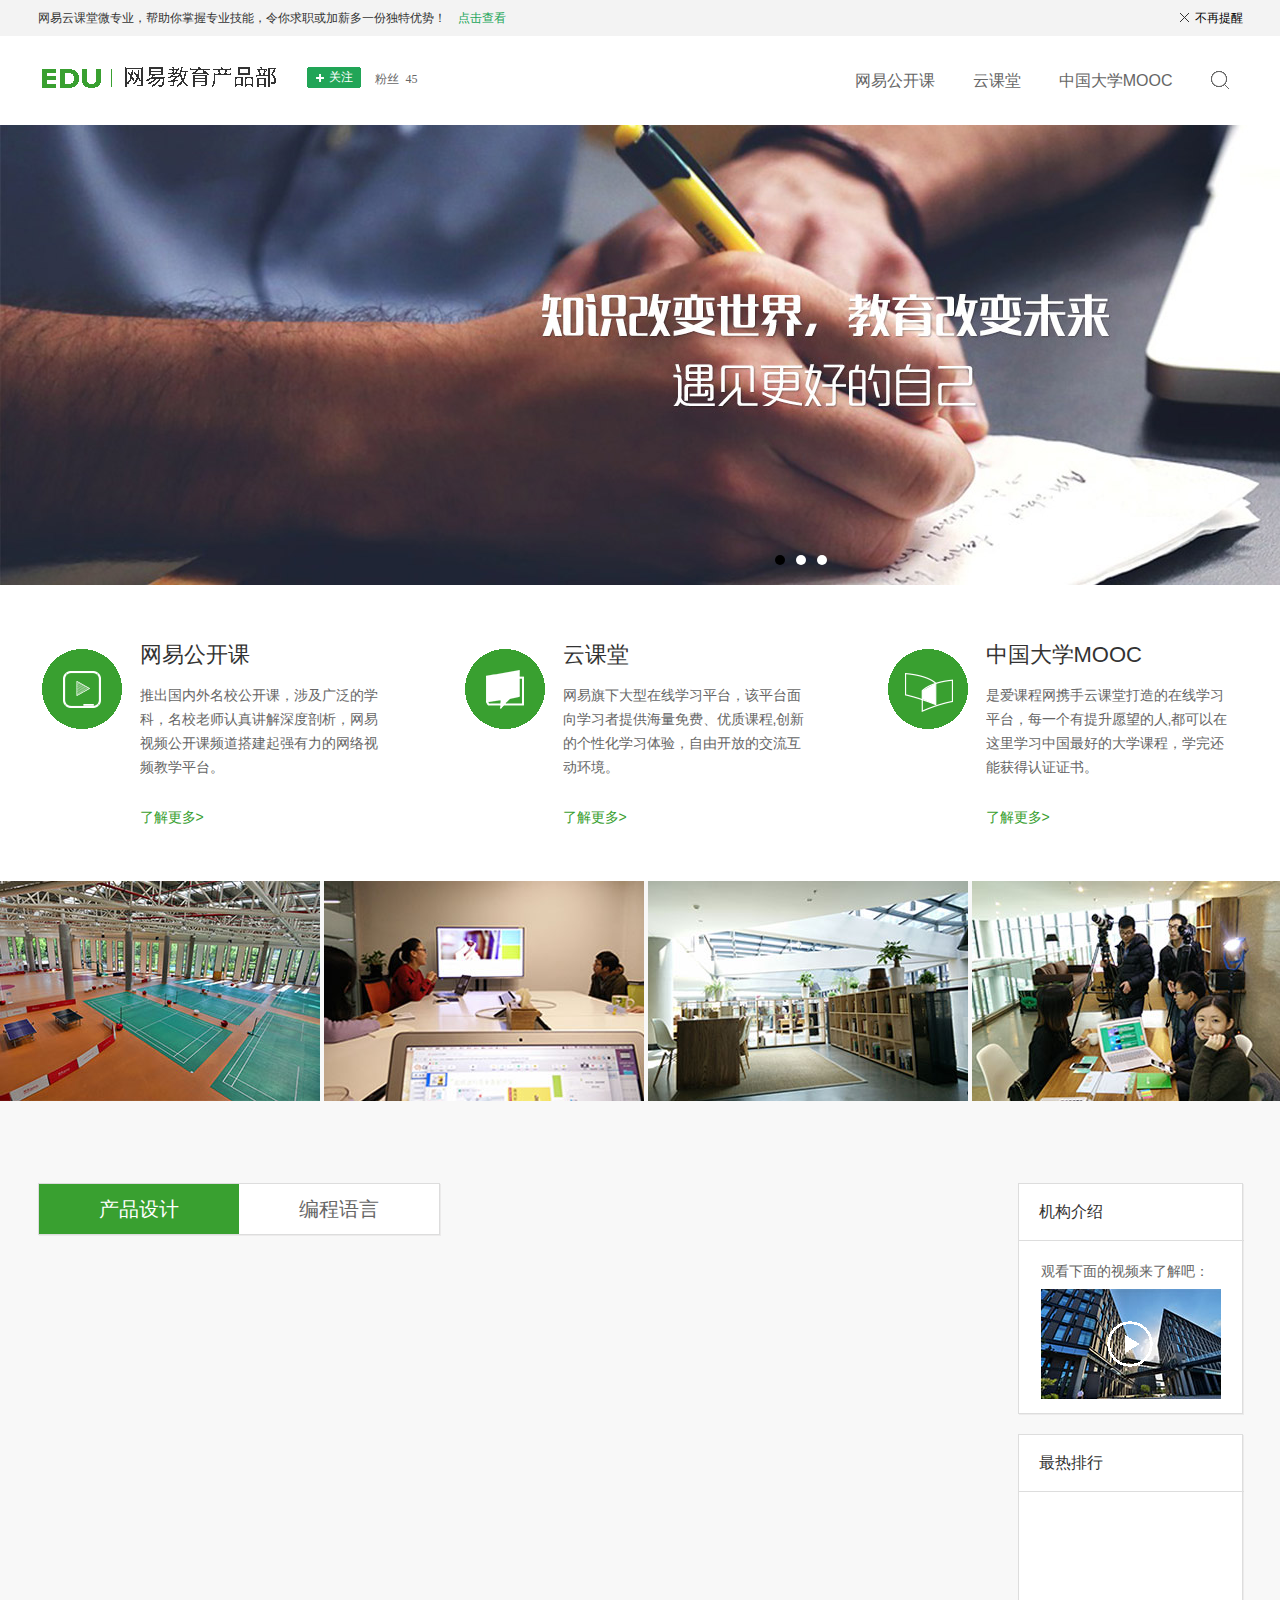
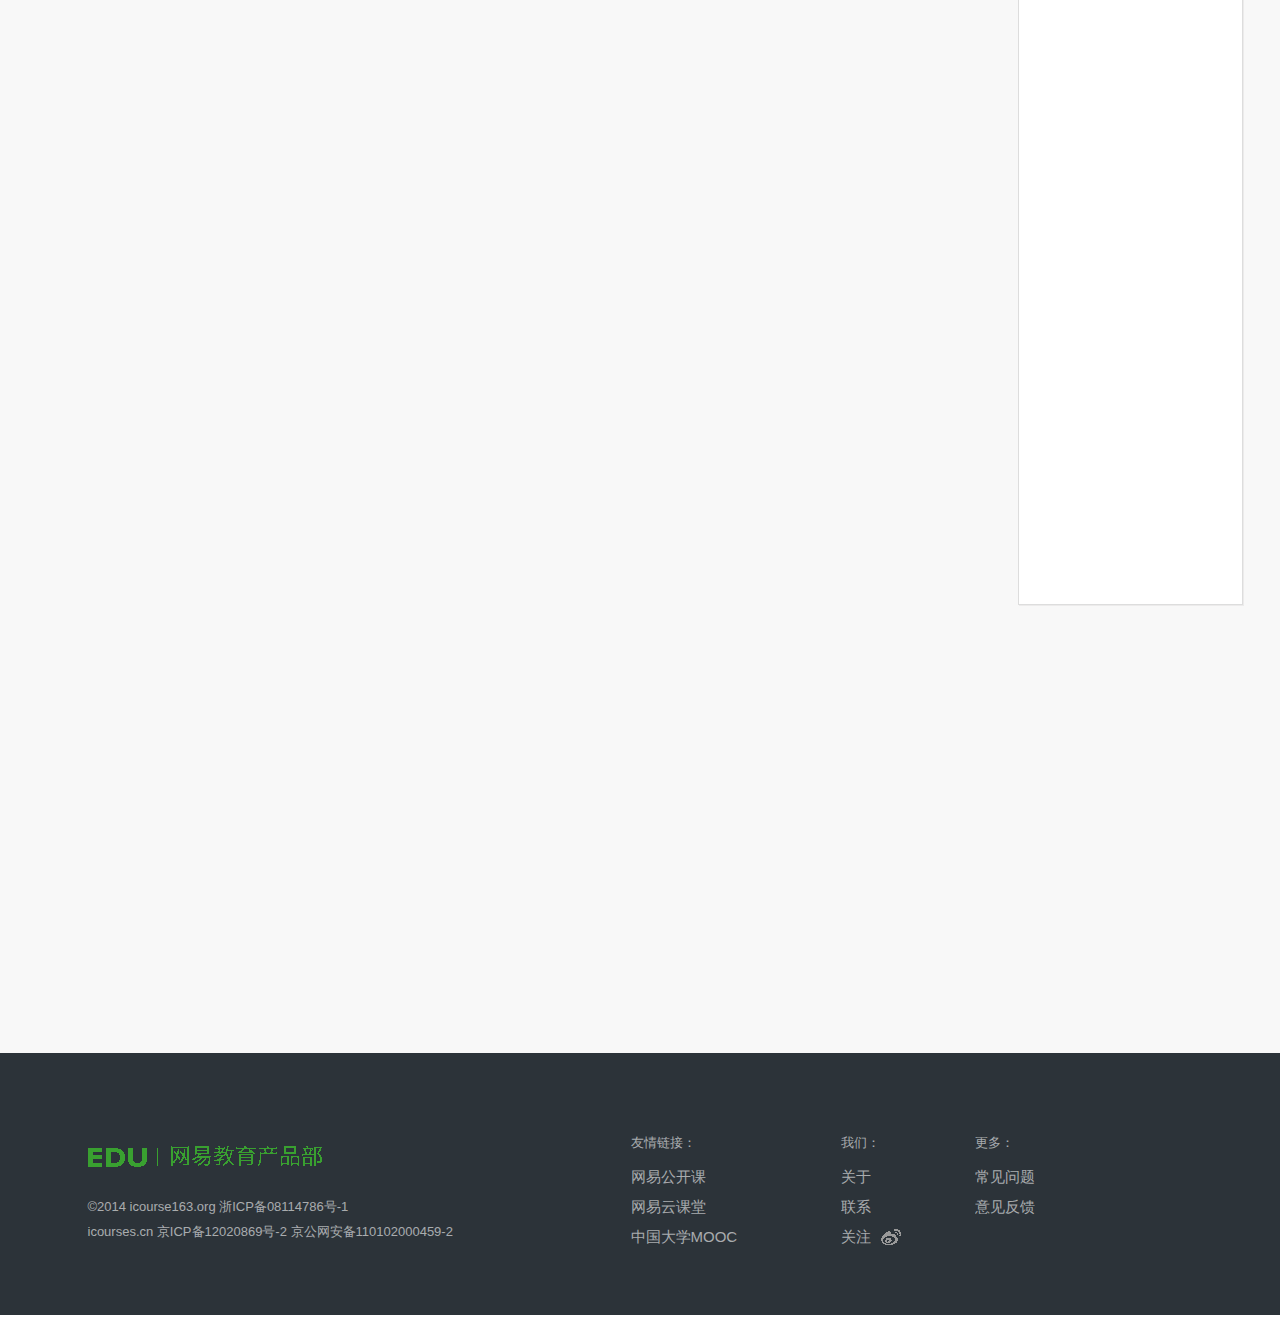
<file: index.html>
<!DOCTYPE html>
<html>
<head>
    <meta charset="utf-8">
    <meta name="viewport" content="width=device-width">
    <meta name="keywords" content="知名企业 领域专家 就业 职业课程 专业证书">
    <meta name="description" content="知名企业 领域专家 就业 职业课程 专业证书">
    <title>网易云课堂</title>
    <link rel='icon' href='favicon.ico' type='image/x-ico'/>
    <link rel="stylesheet" href="./css/reset.css">
    <link rel="stylesheet" href="./css/common.css">
    <link rel="stylesheet" href="./css/style.css">
</head>
<body>
        <!--  小黄条  -->
        <div class="g-tips">
            <div class="tips wrap">
                网易云课堂微专业，帮助你掌握专业技能，令你求职或加薪多一份独特优势！<a class="looked" href="javaScript:;">点击查看</a><a id="closed" class="closed" href="javaScript:;">不再提醒</a>
            </div>
        </div>
        <!--  小黄条  END  -->

        <!--  导航  -->
        <div class="g-header">

            <div class="wrap clearfix">
                <div class="logo fl">
                    <img src="./img/logo.png" alt="网易教育产品部"/>
                </div>
                
                <div class="attention fl">
                    
                    <div class="collect fl">
                        <a href="javaScript:;">关注</a>
                    </div>

                    <div class="hasCol fl"  style="display:none;">
                        <span class="right"></span><span class="text">已关注</span><a class="cancel" href="javaScript:;">取消</a>
                    </div>

                    <div class="fans fl">粉丝<span>45</span></div>

                </div>

                <ul class="nav fr">
                    <li class="fl">
                        <a href="http://open.163.com/" target="_blank">网易公开课</a>
                    </li>
                    <li class="fl">
                        <a href="http://study.163.com/" target="_blank">云课堂</a>
                    </li>
                    <li class="fl">
                        <a href="http://study.163.com/" target="_blank">中国大学MOOC<span></span></a>
                    </li>
                    <li class="last fl">
                        <a href="javaScript:;" target="_blank"></a>
                    </li>
                </ul>
            </div>

        </div>
        <!--  导航  END  -->

        <!--  banner  -->
        <div class="m-banner">

            <div class="pics">
                <a href="http://open.163.com/" target="_blank">
                    <img src="./img/banner1.jpg" alt="banner1">
                </a>
                <a href="http://study.163.com/" target="_blank">
                    <img src="./img/banner2.jpg" alt="banner2">
                </a>
                <a href="http://study.163.com/" target="_blank">
                    <img src="./img/banner3.jpg" alt="banner3">
                </a>
            </div>

            <ul class="item clearfix">
                <li class="cur"></li>
                <li></li>
                <li></li>
            </ul>
        </div>
        <!--  banner  END  -->


        <!--  column  -->
        <div class="g-column">
            
            <div class="wrap">
                <div class="g-course">
                    <div class="course-gb course-gb1 fl"></div>

                    <div class="cont fr">
                        <h3>网易公开课</h3>
                        <p>推出国内外名校公开课，涉及广泛的学科，名校老师认真讲解深度剖析，网易视频公开课频道搭建起强有力的网络视频教学平台。</p>
                        <a href="http://open.163.com/" target="_blank">了解更多&gt;</a>
                    </div>
                </div>

                <div class="g-course">

                    <div class="course-gb course-gb2 fl"></div>
                    <div class="cont fr">
                        <h3>云课堂</h3>
                        <p>网易旗下大型在线学习平台，该平台面向学习者提供海量免费、优质课程,创新的个性化学习体验，自由开放的交流互动环境。</p>
                        <a href="http://study.163.com/" target="_blank">了解更多&gt;</a>
                    </div>

                </div>

                <div class="g-course g-last">

                    <div class="course-gb course-gb3 fl"></div>
                    <div class="cont fr">
                        <h3>中国大学MOOC</h3>
                        <p>是爱课程网携手云课堂打造的在线学习平台，每一个有提升愿望的人,都可以在这里学习中国最好的大学课程，学完还能获得认证证书。</p>
                        <a href="http://study.163.com/" target="_blank">了解更多&gt;</a>
                    </div>
                </div>
            </div>

        </div>
        <!--  column END  -->

        <!--  ppt  -->
        <div class="g-ppt">
            <img src="./img/pic/pic.jpg" alt="pic.jpg">     
            <img src="./img/pic/pic2.jpg" alt="pic2.jpg">       
            <img src="./img/pic/pic3.jpg" alt="pic3.jpg">       
            <img src="./img/pic/pic4.jpg" alt="pic4.jpg">       
            <img class="g-last" src="./img/pic/pic5.jpg" alt="pic5.jpg">        
        </div>
        <!--  ppt  END  -->

        <!--  main  -->
        <div class="g-main">
            
            <div class="wrap clearfix">         

                <!--  左半边内容区域 -->
                <div class="m-course fl">
                    
                    <!--  tab切换菜单 -->
                    <div class="m-course-tab">
                        <a class="present" data-type="10" href="javaScript:;">产品设计</a><a data-type="20" href="javaScript:;">编程语言</a>
                    </div>
                    <!--  tab切换菜单  END -->

                    <!--  对应的课程内容 -->
                    <div class="m-course-cont">                     
                            <div class="m-container clearfix">  
                                <div class="m-parent">  
                                
                                    <!-- 套模版循环 -->                              
                                       
                                    <!-- 套模版循环  END -->     

                                </div>  
                            </div>
                        <!--  对应的课程内容 END -->
                    
                        <!--  翻页  -->
                        <div class="page">
                            
                        </div>
                        <!--  翻页  END  -->
                    </div>  
                </div>
                <!--  左半边内容区域  END -->


                <!--  右半边内容区域 -->
                <div class="g-more fr">
                    
                    <!--  侧边栏视频 -->
                    <div class="g-video">
                        <div class="g-title">
                            <h3>机构介绍</h3>
                        </div>
                        <div class="g-vid">
                            <p>观看下面的视频来了解吧：</p>
                            <div class="g-play">
                                <img src="./img/video.jpg" alt="videoPic"/>
                                <span class="vplay"></span>
                            </div>
                        </div>
                    </div>
                    <!--  侧边栏视频  END -->
                    
                    <!--  侧边栏排行  -->
                    <div class="g-rank">
                        <div class="g-title">
                            <h3>最热排行</h3>
                        </div>
                        <div class="m-overHot">
                            <div class="m-hot">      
                            </div>
                        </div>
                    </div>
                    <!--  侧边栏排行  END  -->

                </div>
                <!--  右半边内容区域  END -->
            </div>
            
        </div>
        <!--  main  END  -->


        <!--  footer  -->
        <div class="g-footer" style="clear:both">
            
            <div class="wrap">
                <div class="address fl">
                    <div class="footer-logo">
                        <img src="./img/logo1.png" alt="logo1">
                    </div>
                    <p class="mb">&copy;2014 icourse163.org 浙ICP备08114786号-1</p>
                    <p>icourses.cn 京ICP备12020869号-2 京公网安备110102000459-2</p>
                </div>

                <div class="list fl">
                    <dl class="fore fore-w1">
                        <dt>友情链接：</dt>
                        <dd>
                            <a href="javaScript:;">网易公开课</a>
                        </dd>
                        <dd>
                            <a href="javaScript:;">网易云课堂</a>
                        </dd>
                        <dd>
                            <a href="javaScript:;">中国大学MOOC</a>
                        </dd>
                    </dl>
                    <dl class="fore fore-w2">
                        <dt>我们：</dt>
                        <dd>
                            <a href="javaScript:;">关于</a>
                        </dd> 
                        <dd>  
                            <a href="javaScript:;">联系</a>
                        </dd>
                        <dd>
                            <a href="javaScript:;">关注</a><span class="f-span"></span>
                        </dd>
                    </dl>
                    <dl class="fore fore-w3">
                        <dt>更多：</dt>
                        <dd>
                            <a href="javaScript:;">常见问题</a>
                        </dd>
                        <dd>
                            <a href="javaScript:;">意见反馈</a>
                        </dd>
                    </dl>
                </div>
            </div>

        </div>
        <!--  footer  END  -->

        <div style="clear:both;"></div>
        
        <!--  弹出层视频 -->
       

        <div class="m-logoVideo" style="display:none;">

                <div class="m-videoTitle">
                    <h2>请观看下面的视频</h2>
                </div>
                <span class="m-closed"></span>
                <div class="m-videoCont">
                    <video class="wy-video" src="http://mov.bn.netease.com/open-movie/nos/mp4/2014/12/30/SADQ86F5S_sh
d.mp4" controls="controls" width="889"></video>
                </div>
            
        </div>
        <!--  弹出层视频  END -->

        <!--  登录框 -->
        <div class="m-logoForm" style="display:none;">

            <span class="m-closed"></span>

            <div class="formTitle">
                    <h2>登录网易云课堂</h2>
            </div>
        
            <div class="m-position">
            
                <div class="m-input">
                    <label for="account">帐号</label>
                    <input type="text" id="account">
                </div>

                <div class="m-input">
                    <label for="pwd">密码</label>
                    <input type="text" id="pwd">
                </div>

                <div class="btn">
                    <input type="button" value="登录"/>
                    <div class="btn-bg"></div>
                </div>

            </div>
            
        </div>
        <!--  登录框  END -->


        <script src="js/base.js"></script>
        <script src="js/ajax.js"></script>
        <script src="js/md5.js"></script>
        <script src="js/animate.js"></script>
        <script src="js/tips.js"></script>
        <script src="js/video.js"></script>
        <script src="js/login.js"></script>
        <script src="js/follow.js"></script>
        <script src="js/banner.js"></script>
        <script src="js/pagination.js"></script>
        <script src="js/main.js"></script>
        <script src="js/couresTop.js"></script>

        
</body>
</html>
</file>
<file: css/common.css>
.wrap{
	width:1205px;
	margin: 0 auto;
}

.clearfix:after{
	content: '';
	display: table;
	clear: both;
}
.clearfix{
	*zoom:1;
}

.fl{
	float: left;
}

.fr{
	float: right;
}
</file>
<file: css/style.css>
html,body{
	height: 100%;
}

.g-tips .closed:before,.g-header .collect,.g-header .right,.g-header .hasCol,.g-header .nav .last a,.g-column .course-gb1,.g-column .course-gb2,.g-column .course-gb3,.g-footer .fore .f-span,.m-closed,.m-logoForm .btn input,.g-main .vplay,.g-main .hot-cont .hot-span,.g-main .hot,.g-main .m-menu-f{
	background:url("../img/sprite.png") no-repeat -99999px -99999px;
}

/*  小黄条  */
.g-tips{
	display: none;
	min-width:1025px;
	height: 36px;
	background-color: #f3f3f3;
}

.g-tips .tips{
	position: relative;
	font-size: 12px;
	line-height: 36px;
	color:#333;
}

.g-tips .looked{
	color: #21a557;
	margin-left: 12px;
}

.g-tips .closed{
	position: absolute;
	top: 0;
	right: 0;
}

.g-tips .closed:before{
	display: inline-block;
	width: 9px;
	height: 9px;
	content: "";
	margin-right: 6px;
	background-position: 0 0 ;
}

/*  小黄条  END  */



/*  导航  */

.g-header{
	height: 89px;
}

.g-header .logo{
	margin: 30px 31px 37px 4px;
	width: 234px;
	height: 22px;
}

.g-header .attention{
	font-family: simsun;
	font-size: 12px;
	color: #333;
}

.g-header .attention{
	margin: 31px 0 37px;
}

.g-header .collect{
	width: 54px;
	height: 21px;
	line-height: 21px;
	margin-right: 14px;
	background-position: 0 -26px;
}

.g-header .collect a{
	padding-left: 22px;
	color:#fff;
}

.g-header .collect:hover{
	background-position: -56px -26px;
}

.g-header .hasCol{
	height: 12px;
	margin-right:14px;
	padding:3px 6px 4px 6px;
	background-position: -194px 0;
}

.g-header .hasCol:hover{
	background-position: -194px -22px;
}
.g-header .right{
	display: inline-block;
	width: 11px;
	height: 9px;
	padding-right: 5px;
	background-position: -62px 0;	
}

.g-header .text{
	padding-right: 16px;
}

.g-header .cancel{
	color: #999;
}

.g-header .cancel:hover{
	color: #21a557;
	text-decoration: underline;
}
.g-header .fans{
	height: 12px;
	padding: 4px 0px;
	color: #666;
}

.g-header .fans span{
	padding-left: 7px;
}

.g-header .nav{
	height: 19px;
	font-size: 16px;
	line-height: 19px;
	margin: 35px 0;
}

.g-header .nav li{
	margin-right: 38px;
}

.g-header .nav .last{
	margin-right: 14px;
}

.g-header .nav a{
	color: #666;
}

.g-header .nav a:hover{
	color: #39a030;
}

.g-header .nav .last a{
	display: inline-block;
	width: 18px;
	height: 18px;
	background-position: -22px 0;
}

.g-header .nav .last a:hover{
	background-position: -42px 0;
}

/*  导航  END  */

/*  banner  */
.m-banner,.m-banner .pics{
	width: 1616px;
	height: 460px;
	margin: 0 auto;
}

.m-banner{
	position: relative;
}

.m-banner .pics a{
	position: absolute;
	top: 0;
	left: 0;
}

.m-banner .item{
	position: absolute;
	z-index: 2;
	top: 430px;
	left: 775px;
}

.m-banner .item li{
	float: left;
	width: 10px;
	height: 10px;
	border-radius: 6px;
	background: #fff;
	margin-right: 11px;
	cursor: pointer;
}

.m-banner .item .cur{
	background: #000;
}
/*  banner  END  */



/*  column  */
.g-column,.g-column .wrap{
	height: 296px;
}

.g-column .g-course{
	float: left;
	width: 341px;
	height: 176px;
	margin:60px 82px 60px 0; 
}

.g-column .course-gb{
	display: inline-block;
	width: 80px;
	height: 80px;
	margin-top: 4px;
}

.g-column .g-course:first-child{
	margin-left: 4px;
}

.g-column .g-last{
	margin-right: 0;
}

.g-column .course-gb1{
	background-position: 0 -70px;
}

.g-column .course-gb2{
	background-position: -92px -70px;
}

.g-column .course-gb3{
	background-position: -182px -70px;
}

.g-column .cont{
	width: 243px;
	height: 176px;
}

.g-column .cont h3{
	font-size: 22px;
	color: #333;
	line-height: 20px;
	margin-bottom: 18px;
}

.g-column .cont p{
	font-size: 14px;
	color: #666;	
	line-height: 24px;
	overflow: hidden;
	margin-bottom: 26px;
}

.g-column .cont a{
	font-size: 14px;
	color: #39a030;
	line-height: 24px;
}

.g-column .cont a:hover{
	text-decoration: underline;
}
/*  column  END  */


/*  ppt  */
.g-ppt{
	width: 1616px;
	margin: 0 auto;
	font-size: 0;
	padding-bottom: 82px;
	background-color: #f8f8f8;
}

.g-ppt img{
	width: 320px;
	height: 220px;
	margin-right: 4px;
}

.g-ppt .g-last{
	margin-right: 0;
}



/*  ppt  END  */





/*  main  */

.g-main{
	height: 1470px;
	background-color: #f8f8f8;
	overflow: hidden;
}

/*  左半边内容区域  */

.g-main .m-course{
	width: 960px;
}

.g-main .m-course-tab{
	display: inline-block;
	border: 1px solid #ddd;
	box-shadow: 1px 1px 0 #ecebeb;
}

.g-main .m-course-tab a{
	display: inline-block;
	width: 200px;
	height: 50px;

	color: #666;
	background-color: #fff;

	font-size: 20px;
	line-height: 50px;
	text-align: center;
	
}

.g-main .m-course-tab .present{
	color: #fff;
	background-color: #39a030;
}

.g-main .m-course-cont{
	width: 960px;
	margin-top: 29px;
}

.g-main .m-container{
	margin-left: -17px;
}

/*  课程内容  */
.g-main .m-wares{
	position: relative;
	float: left;	
	width: 225px;
	height: 227px;
	margin-left: 17px;
	margin-bottom: 20px;
	background-color: #fff;
	border: 1px solid #e6e6e6;
}

.g-main .m-wares:hover .m-cur{
	display: block;
}
.g-main .m-imgs{
	width: 223px;
	height: 124px;
	margin: 0 1px;
}

.g-main .m-imgs img{
	width: 223px;
	height: 124px;
}

.g-main .tit{
	width:214px;
	margin:6px 0 0 6px;
	
}
.g-main .thide{
	color:#333;
	font-size: 12px;
	line-height: 17px;

	white-space: nowrap;
	text-overflow:ellipsis;
	overflow: hidden;
}

.g-main .source{
	color: #999;
	font-size: 12px;
	line-height: 17px;
	margin:6px 0 0 6px;
}

.g-main .desc{
	height: 16px;
	line-height: 16px;
	margin:6px 0 0 6px;
	
}

.g-main .hot{
	color: #999;
	font-size: 12px;
	line-height: 17px;
	padding:2px 4px 3px 16px;
	border: 1px solid #ddd;
	border-radius: 1px;
	background-position: 0 -48px;
}

.g-main .money{
	height: 12px;
	line-height: 12px;
	margin:10px 0 0 6px;
}

.g-main .normal{
	color: #ff3f00;
	font-size: 12px;
	line-height: 12px;
}

/*  鼠标移入效果  */
.g-main .m-cur{
	position: absolute;
	top:-12px;
	left: -10px;
	width: 480px;
	height: 238px;
	border: 1px solid #d0cfd0;
	background-color: #fff;
	z-index: 99;
	display: none;
}

.g-main .m-pics{
	width: 223px;
	height: 124px;
	margin: 11px 19px 20px 11px;
}

.g-main .m-pics img{
	width: 223px;
	height: 124px;
}

.g-main .m-menu{
	width: 226px;
	height: 124px;
	margin: 11px 0 20px;
}

.g-main .m-menu h2{
	color: #333;
	font-size: 18px;
	line-height: 20px;
	padding: 3px 0 12px;
}


.g-main .m-menu p{
	color: #666;
	font-size: 12px;
	line-height: 20px;
	padding-left: 4px;
}

.g-main .m-menu .m-menu-f{
	height: 20px;
	margin-bottom: 5px;
	padding-left: 20px;
	background-position: 0 -48px;
}

.g-main .m-words{
	width: 480px;
	height: 83px;
	background-color: #f8f8f8;
}

.g-main .m-words p{
	color: #666;
	font-size: 14px;
	line-height: 24px;
	padding:17px 0 0 20px;
}



/*  鼠标移入效果  END  */

/*  page  */
.g-main .page{
	text-align: right;
}

.g-main .page a{
	display: inline-block;
	color: #666;
	font-size: 14px;
	line-height: 20px;
	padding: 0 3px;
	margin-left: 10px;
}

.g-main .page .pagelist{
	background-color: #9dd8b1;
	color: #fff;
	padding: 0 11px;
}

.g-main .page a:hover{
	background-color: #9dd8b1;
	color: #fff;
}

.g-main .page .pageCur{
	color:#10ae58;
}

/*  page  END  */


/*  左半边内容区域  END  */


/*  右边内容区域  */

.g-main .g-more{
	width: 225px;

}

.g-main .g-video{
	width: 223px;
	height: 229px;
	background-color: #fff;
	border: 1px solid #ddd;
	box-shadow: 1px 1px 0 #ecebeb;
}

.g-main .g-title{
	width: 225px;
	height: 56px;
	border-bottom: 1px solid #ddd;
	
}

.g-main .g-title h3{
	font-size: 16px;
	line-height: 22px;
	color: #333;
	padding: 17px 0 17px 20px;

}

.g-main .g-vid{
	width: 223px;
	height: 172px;

}

.g-main .g-vid p{
	font-size: 14px;
	line-height: 22px;
	color: #666;
	padding: 19px 0 7px 22px;
}

.g-main .g-play{
	margin-left: 22px;
	position: relative;
	cursor: pointer;
}

.g-main .g-play img{
	width: 180px;
	height: 110px;
}

.g-main .vplay{
	display: inline-block;
	position: absolute;
	top: 32px;
	left: 66px;

	width: 46px;
	height: 46px;
	background-position: -132px 0;
}


.g-main .g-rank{
	margin-top: 20px;
	width: 223px;
	background-color: #fff;
	border: 1px solid #ddd;
	box-shadow: 1px 1px 0 #ecebeb;
}

.g-main .m-overHot{
	height: 712px;
	overflow: hidden;
}
.g-main .m-hot{
	position: relative;
	top:0;
	left: 0;	
}

.g-main .hot-list{
	margin:18px 0 20px;

}

.g-main .hot-img{
	width: 50px;
	height: 50px;
	margin-left: 20px;
	margin-right: 12px;
}

.g-main .hot-img img{
	width: 50px;
	height: 50px;
}

.g-main .hot-cont{
	width: 126px;
}

.g-main .hot-cont h3{
	font-size: 14px;
	line-height: 17px;
	color: #333;

	white-space: nowrap;
	text-overflow:ellipsis;
	overflow: hidden;
}

.g-main .hot-cont p{
	font-size:10px;
	margin-top: 12px;
}

.g-main .hot-cont .hot-span{
	display: inline-block;
	width: 9px;
	height: 10px;
	background-position: -4px -52px;
}

.g-main .hot-cont .num{
	padding-left: 6px;
}
/*  右边内容区域  END  */


/*  main  END  */





/*  footer  */

.g-footer{
	background-color: #2c3339;
	height: 262px;
}

.g-footer .address{
	width: 393px;
	height: 88px;
	margin: 92px 150px 82px 50px;
}

.g-footer .footer-logo{
	width: 234px;
	height: 22px;
	margin-bottom: 27px;
}

.g-footer .address p{
	font-size: 13px;
	color: rgba(255,255,255,.6);
	line-height: 25px;
}



.g-footer .list{
	width: 612px;
}

.g-footer .fore{
	float: left;
	margin:82px 0 78px 0;

}

.g-footer .fore-w1{
	width: 210px;
}

.g-footer .fore-w2{
	width: 134px;
}

.g-footer .fore-w3{
	width: 254px;
}

.g-footer .fore dt{
	font-size: 13px;
	margin-bottom: 14px;
}

.g-footer .fore a{
	display: inline-block;
	font-size: 15px;
	
	white-space: nowrap;
	text-overflow:ellipsis;
	overflow: hidden;	
}

.g-footer .fore a:hover{
	text-decoration: underline;
}

.g-footer .fore dd{
	line-height: 30px;
}

.g-footer .fore dt,.g-footer .fore a{
	color:rgba(255,255,255,.6); 
	color: #bebfc0\9;
	height: 16px;
	line-height: 16px;
}


.g-footer .fore .f-span{
	display: inline-block;
	width: 20px;
	height: 16px;
	margin-left: 10px;
	background-position: -86px 0;
}


/*  footer  END  */


/*  遮罩层  */
.m-mask{
	position: fixed;
	top: 0;
	left: 0;
	z-index: 999;
	width: 100%;
	height: 100%;
	background: rgba(0,0,0,.8);	

}
/*  遮罩层 END  */



/*  弹出层视频  */

.m-logoVideo{	
	position: fixed;
	z-index: 1000;
	top:50%;
	left:50%;
	margin-top: -338px;
	margin-left: -475px;
	width: 950px;
	height: 676px;
	background-color: #fff;	
}

.m-logoVideo .m-videoTitle{
	width: 148px;
	height: 28px;
	margin:24px 0 16px 30px;
}

.m-logoVideo .m-videoTitle h2,.m-logoForm .formTitle h2{
	font-size: 18px;
	line-height: 28px;
	color: #444;
}

.m-logoVideo .m-closed,.m-logoForm .m-closed{
	display: inline-block;
	width: 10px;
	height: 10px;
	position: absolute;
	top: 12px;
	right: 13px;
	background-position: -108px 0;
	cursor: pointer;
}

.m-logoVideo .m-videoCont{
	width: 889px;
	height: 567px;
	margin: 0 0 40px 30px;
}


/*  弹出层视频  END  */




/*  登录框  */
.m-logoForm{
	position: fixed;
	z-index: 1000;
	top:50%;
	left:50%;
	margin-top: -144px;
	margin-left: -144px;

	width: 387px;
	height: 288px;
	background-color: #fff;	
}

.m-logoForm .formTitle{
	width: 129px;
	height: 28px;
	margin:25px 0 15px 39px;
	overflow: hidden;
}

.m-logoForm .m-position{
	width: 295px;
	height: 182px;
	padding-left: 1px;
	margin-left: 39px;
}

.m-logoForm .m-input{
	position: relative;
	width: 295px;
	height: 45px;
	margin-top: 15px;
}

.m-logoForm .m-input label{
	position: absolute;
	top: 11px;
	left: 14px;

	line-height: 28px;
	background: #fafafa;
	font-size: 16px;
	color: #ccc;
	cursor: text;
}
.m-logoForm .m-input input{	
	width: 295px;
	height: 45px;
	background: #fafafa;
	border: 1px solid #dfdfdf;
	box-shadow: 2px 2px 0 #f1f1f1 inset;
}

.m-logoForm .btn{
	position: relative;
	width: 293px;
	height: 46px;
	margin-top: 29px;
}

.m-logoForm .btn input{
	display: block;
	width: 293px;
	height: 46px;
	background-position: 0 -154px; 
	text-align: center;
	color: #fff;
	font-size: 16px;
	font-family: "Microsoft Yahei";
	cursor: pointer;
}

.m-logoForm .btn-bg{
	position: absolute;
	z-index: -1;
	top: 1px;
	left: 1px;
	width: 295px;
	height: 47px;
	background: #d5e3da;
}
/*  登录框  END  */
</file>
